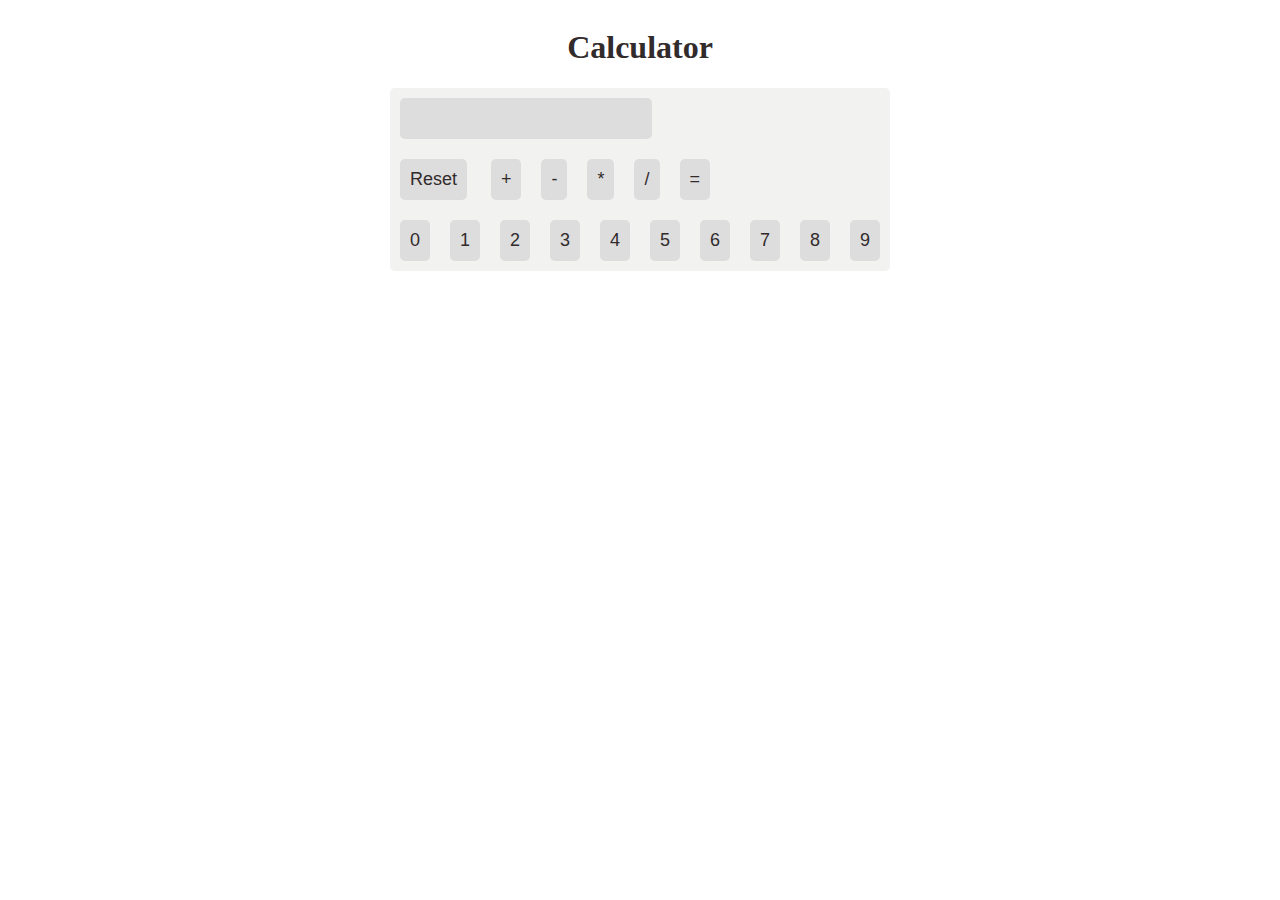
<file: src/v1/index.html>
<!DOCTYPE html>
<html lang="en">
  <head>
    <meta charset="UTF-8" />
    <meta name="viewport" content="width=device-width, initial-scale=1.0" />
    <link rel="stylesheet" type="text/css" href="styles.css" />
    <title>Document</title>
  </head>

  <body>
    <div class="calculator">
      <h1 class="calculator-title">Calculator</h1>
      <div id="calculator-wrapper">
        <form id="myForm">
          <input id="calculator-input" type="text" name="calculatorInput" />
          <div id="calculator-operators-wrapper" class="calculator-operators-wrapper">
            <input type="reset" id="clear" >
        </form>
        </div>
      </div>
    </div>
    <script type="text/javascript" src="index.js"></script>
  </body>
</html>
</file>
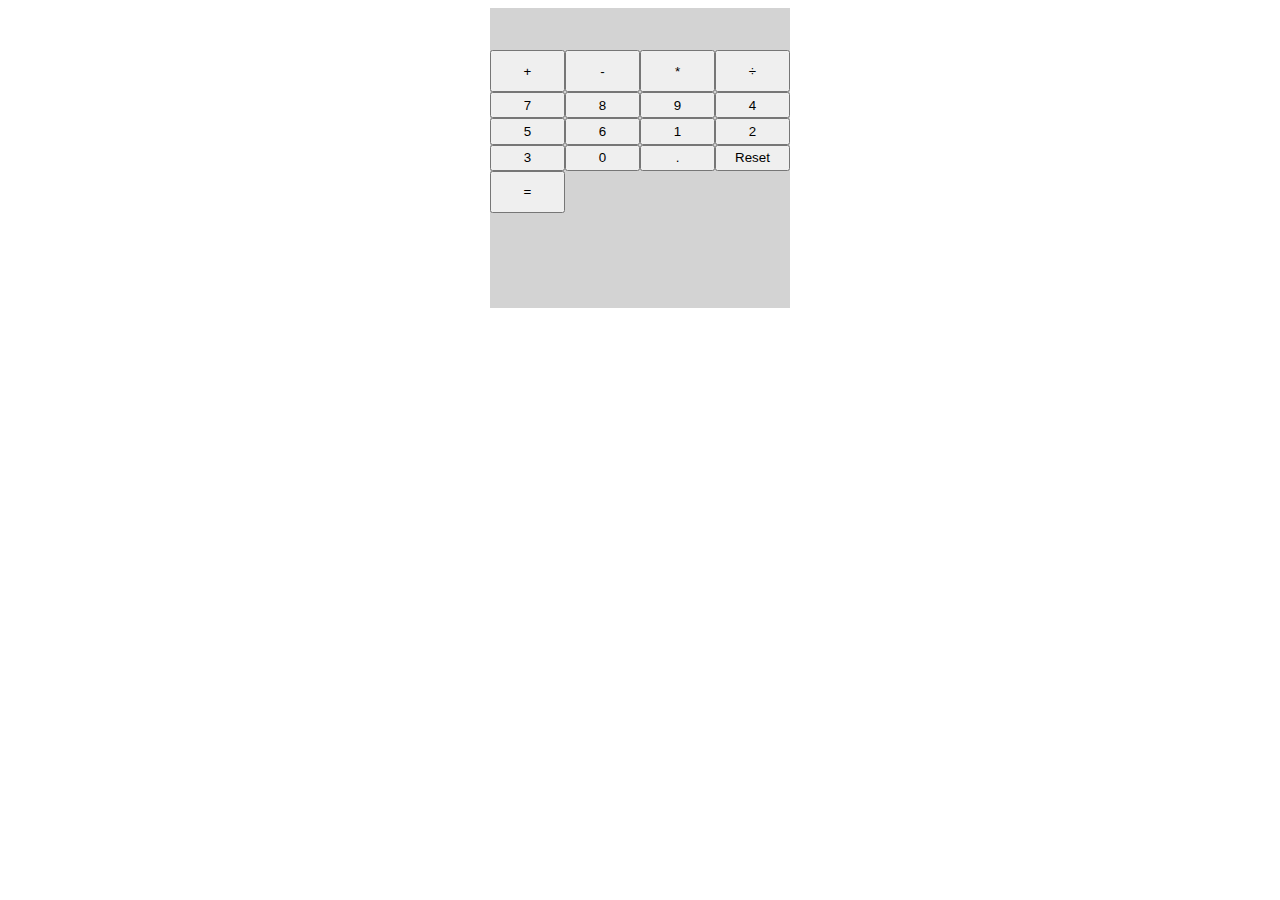
<file: src/v2/index.html>
<!DOCTYPE html>
<html lang="en">

<head>
  <meta charset="UTF-8" />
  <meta name="viewport" content="width=device-width, initial-scale=1.0" />
  <link rel="stylesheet" type="text/css" href="styles.css" />
  <title>Calculator</title>
</head>

<body>
  <div class="calculator">
    <div class="display--screen"></div>
    <div class="calculator__keys">
      <button class="key--operator" value="add">+</button>
      <button class="key--operator" value="subtract">-</button>
      <button class="key--operator" value="multiply">*</button>
      <button class="key--operator" value="divide">÷</button>
      <button class="key--number" value='7'>7</button>
      <button class="key--number" value='8'>8</button>
      <button class="key--number" value='9'>9</button>
      <button class="key--number" value='4'>4</button>
      <button class="key--number" value='5'>5</button>
      <button class="key--number" value='6'>6</button>
      <button class="key--number" value='1'>1</button>
      <button class="key--number" value='2'>2</button>
      <button class="key--number" value='3'>3</button>
      <button class="key--number" value='0'>0</button>
      <button class="key--number key--decimal" value="decimal">.</button>
      <button class="key--number key--clear" value="clear">Reset</button>
      <button class="key--equal" value="calculate">=</button>
    </div>
  </div>
  <script type="text/javascript" src="index.js"></script>
</body>

</html>
</file>
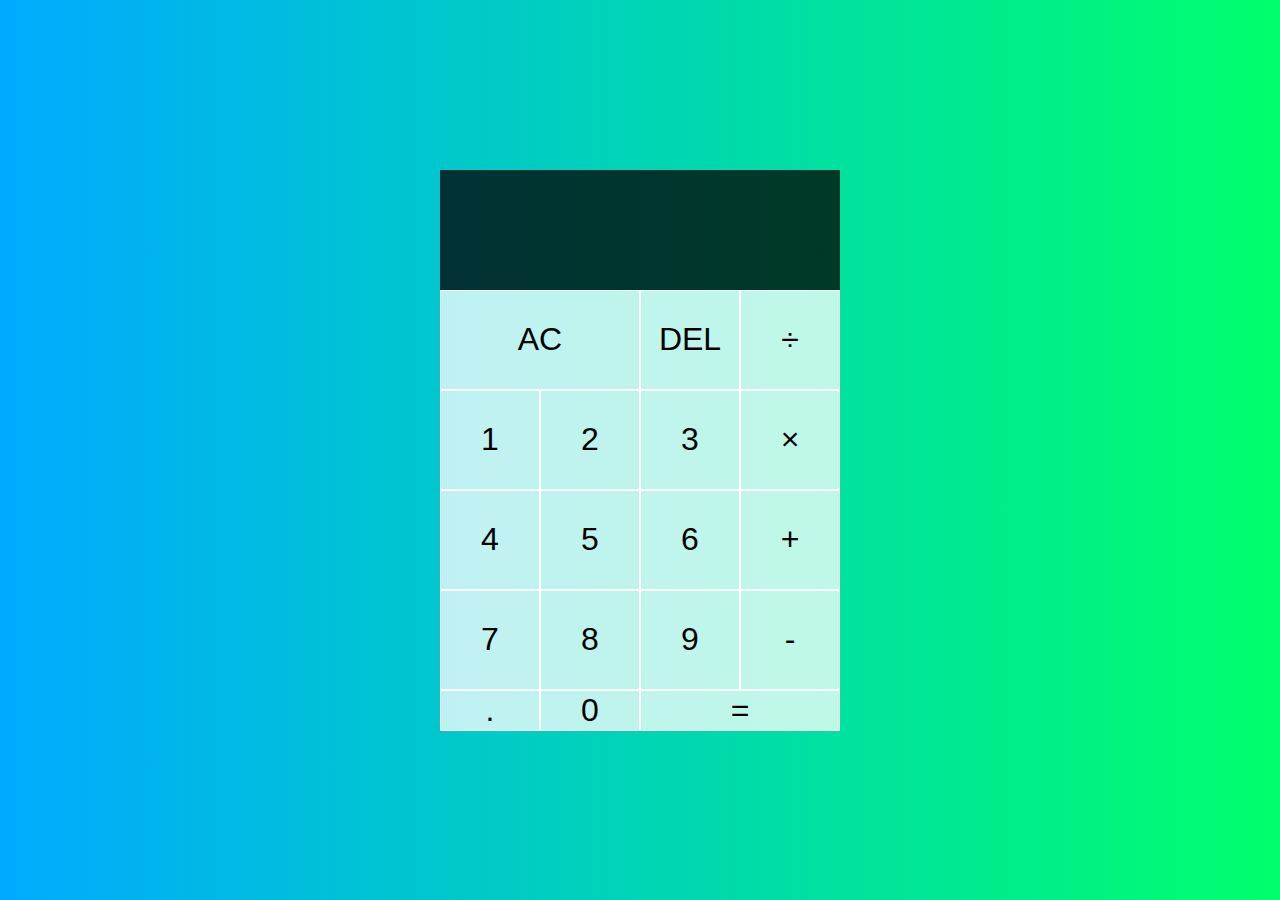
<file: src/v3/index.html>
<!DOCTYPE html>
<html lang="en">

<head>
  <meta charset="UTF-8" />
  <meta name="viewport" content="width=device-width, initial-scale=1.0" />
  <link rel="stylesheet" type="text/css" href="styles.css" />
  <title>Calculator</title>
</head>

<body>
  <div class="calculator">
    <div class="output">
      <div data-previous-operand class="previous-operand"></div>
      <div data-current-operand class="current-operand"></div>
    </div>
    <button data-all-clear class="span-two">AC</button>
    <button data-delete>DEL</button>
    <button data-operation>÷</button>
    <button data-number>1</button>
    <button data-number>2</button>
    <button data-number>3</button>
    <button data-operation>×</button>
    <button data-number>4</button>
    <button data-number>5</button>
    <button data-number>6</button>
    <button data-operation>+</button>
    <button data-number>7</button>
    <button data-number>8</button>
    <button data-number>9</button>
    <button data-operation>-</button>
    <button data-number>.</button>
    <button data-number>0</button>
    <button data-equals class="span-two">=</button>
  </div>
  <script type="text/javascript" src="index.js"></script>
</body>

</html>
</file>
<file: src/v1/styles.css>
.calculator {
  display: flex;
  flex-direction: column;
  align-items: center;
  color: #322b2c
}

#calculator-wrapper {
  background: #f2f2f1;
  border-radius: 5px;
}

#calculator-screen {
  border: none;
  padding: 10px;
  margin: 10px;
  border-radius: 5px;
  font-size: large;
  background: #dddddd;
  color: #322b2c;
  height: 20px;
}

input,
button {
  border: none;
  padding: 10px;
  margin: 10px;
  border-radius: 5px;
  font-size: large;
  background: #dddddd;
  color: #322b2c
}
</file>
<file: src/v2/styles.css>
.calculator {
  width: 300px;
  height: 300px;
  background: lightgrey;
  display: flex;
  flex-direction: column;
  margin: auto;
}

.display--screen {
  height: 14%;
  padding: 0 10px;
  display: flex;
  align-items: center;
}

.calculator__keys {
  display: grid;
  grid-template-columns: 1fr 1fr 1fr 1fr;
  grid-template-rows: 40% 25% 25% 25% 40%;
}
</file>
<file: src/v3/styles.css>
*,
*::before,
*::after {
  box-sizing: border-box;
  font-weight: normal;
}

body {
  padding: 0;
  margin: 0;
  background: linear-gradient(to right, #00AAFF, #00FF6C);
}

.calculator {
  display: grid;
  justify-content: center;
  align-content: center;
  min-height: 100vh;
  grid-template-columns: repeat(4, 100px);
  grid-template-rows: minmax(120px, auto) repeat(4, 100px);
}

.calculator>button {
  cursor: pointer;
  font-size: 2rem;
  border: 1px solid white;
  background-color: rgba(255, 255, 255, .75);
}

.calculator>button:hover {
  background-color: rgba(255, 255, 255, .9);
}

.span-two {
  grid-column: span 2;
}

.output {
  grid-column: 1 / -1;
  background-color: rgba(0, 0, 0, .75);
  display: flex;
  align-items: flex-end;
  justify-content: space-around;
  flex-direction: column;
  padding: 10px;
  word-wrap: break-word;
  word-break: break-all;
}

.output .previous-operand {
  color: rgba(255, 255, 255, .55);
  font-size: 1.5rem;
}

.output .current-operand {
  color: white;
  font-size: 2.5rem;
}
</file>
